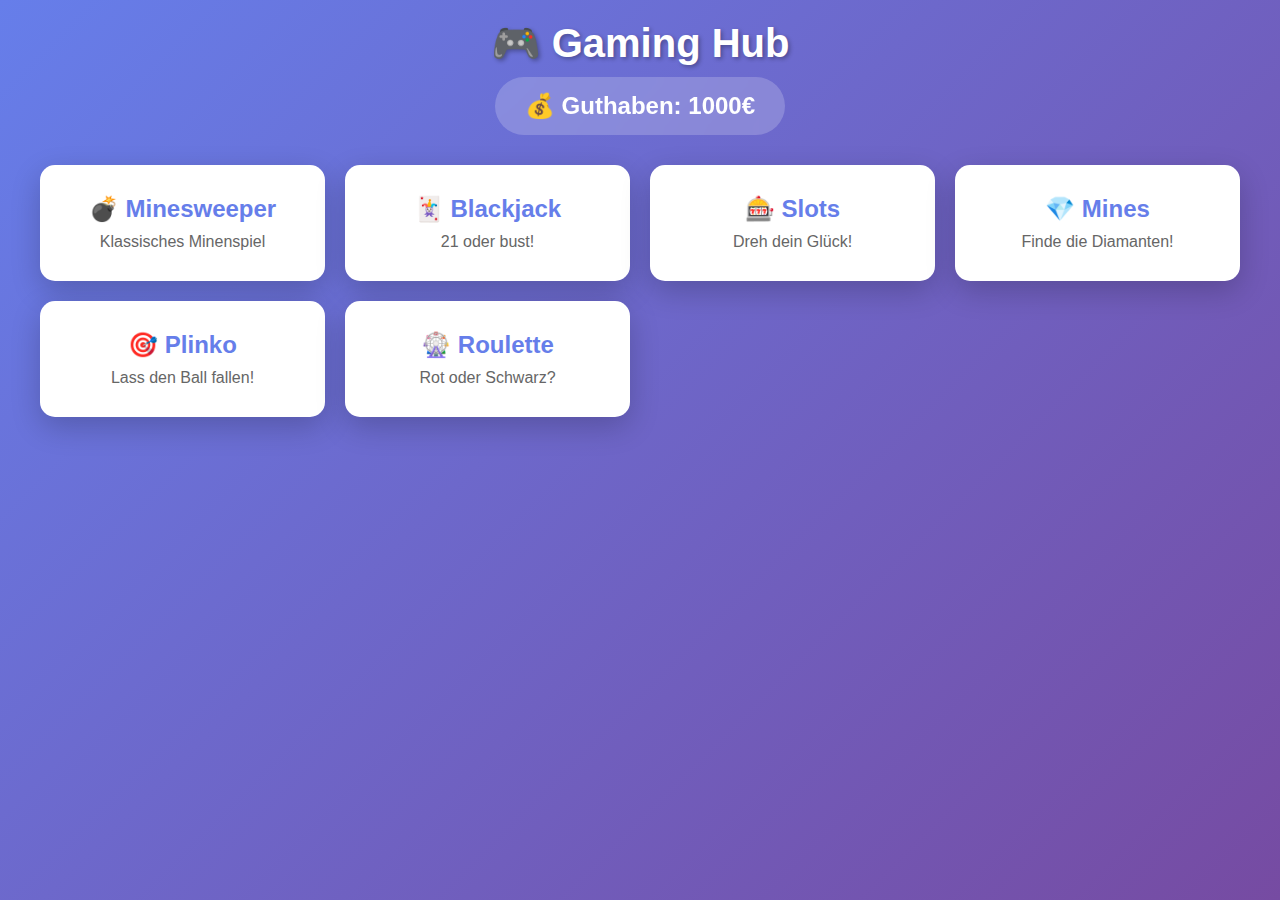
<file: gambling.html>
<!DOCTYPE html>
<html lang="de">
<head>
    <meta charset="UTF-8">
    <meta name="viewport" content="width=device-width, initial-scale=1.0">
    <title>Gaming Hub</title>
    <style>
        * {
            margin: 0;
            padding: 0;
            box-sizing: border-box;
        }

        body {
            font-family: 'Segoe UI', Tahoma, Geneva, Verdana, sans-serif;
            background: linear-gradient(135deg, #667eea 0%, #764ba2 100%);
            min-height: 100vh;
            display: flex;
            flex-direction: column;
            align-items: center;
            padding: 20px;
        }

        .container {
            max-width: 1200px;
            width: 100%;
        }

        .header {
            text-align: center;
            color: white;
            margin-bottom: 30px;
        }

        .header h1 {
            font-size: 2.5em;
            text-shadow: 2px 2px 4px rgba(0,0,0,0.3);
            margin-bottom: 10px;
        }

        .global-balance {
            background: rgba(255,255,255,0.2);
            padding: 15px 30px;
            border-radius: 50px;
            font-size: 24px;
            font-weight: bold;
            display: inline-block;
            backdrop-filter: blur(10px);
        }

        .game-selector {
            display: grid;
            grid-template-columns: repeat(auto-fit, minmax(250px, 1fr));
            gap: 20px;
            margin-bottom: 30px;
        }

        .game-card {
            background: white;
            padding: 30px;
            border-radius: 15px;
            box-shadow: 0 10px 30px rgba(0,0,0,0.2);
            cursor: pointer;
            transition: transform 0.3s, box-shadow 0.3s;
            text-align: center;
        }

        .game-card:hover {
            transform: translateY(-5px);
            box-shadow: 0 15px 40px rgba(0,0,0,0.3);
        }

        .game-card h2 {
            color: #667eea;
            margin-bottom: 10px;
        }

        .game-card p {
            color: #666;
        }

        .game-area {
            background: white;
            padding: 30px;
            border-radius: 15px;
            box-shadow: 0 10px 30px rgba(0,0,0,0.2);
            display: none;
        }

        .game-area.active {
            display: block;
        }

        .back-btn {
            background: #667eea;
            color: white;
            border: none;
            padding: 10px 20px;
            border-radius: 8px;
            cursor: pointer;
            margin-bottom: 20px;
            font-size: 16px;
        }

        .back-btn:hover {
            background: #5568d3;
        }

        /* Minesweeper Styles */
        .minesweeper-grid {
            display: grid;
            gap: 2px;
            background: #ccc;
            padding: 2px;
            margin: 20px auto;
            width: fit-content;
        }

        .mine-cell {
            width: 35px;
            height: 35px;
            background: #ddd;
            border: 2px outset #fff;
            cursor: pointer;
            display: flex;
            align-items: center;
            justify-content: center;
            font-weight: bold;
            font-size: 16px;
        }

        .mine-cell.revealed {
            background: #fff;
            border: 1px solid #999;
            cursor: default;
        }

        .mine-cell.flagged {
            background: #ffd700;
        }

        .mine-cell.mine {
            background: #ff4444;
        }

        /* Blackjack Styles */
        .blackjack-table {
            text-align: center;
        }

        .hand {
            margin: 20px 0;
            min-height: 120px;
        }

        .hand h3 {
            margin-bottom: 10px;
        }

        .cards {
            display: flex;
            gap: 10px;
            justify-content: center;
            flex-wrap: wrap;
        }

        .card {
            width: 70px;
            height: 100px;
            background: white;
            border: 2px solid #333;
            border-radius: 8px;
            display: flex;
            align-items: center;
            justify-content: center;
            font-size: 20px;
            font-weight: bold;
        }

        .card.red {
            color: #ff0000;
        }

        .card.black {
            color: #000;
        }

        .bj-controls {
            margin-top: 20px;
        }

        .bj-controls button {
            margin: 5px;
            padding: 12px 24px;
            font-size: 16px;
            background: #667eea;
            color: white;
            border: none;
            border-radius: 8px;
            cursor: pointer;
        }

        .bj-controls button:hover {
            background: #5568d3;
        }

        .bj-controls button:disabled {
            background: #ccc;
            cursor: not-allowed;
        }

        /* Slots Styles */
        .slots-machine {
            text-align: center;
        }

        .reels {
            display: flex;
            gap: 20px;
            justify-content: center;
            margin: 30px 0;
        }

        .reel {
            width: 100px;
            height: 100px;
            background: white;
            border: 3px solid #667eea;
            border-radius: 10px;
            display: flex;
            align-items: center;
            justify-content: center;
            font-size: 50px;
        }

        .spin-btn {
            padding: 15px 40px;
            font-size: 20px;
            background: #667eea;
            color: white;
            border: none;
            border-radius: 10px;
            cursor: pointer;
            font-weight: bold;
        }

        .spin-btn:hover {
            background: #5568d3;
        }

        /* Mines Styles */
        .mines-grid {
            display: grid;
            grid-template-columns: repeat(5, 1fr);
            gap: 10px;
            max-width: 400px;
            margin: 20px auto;
        }

        .mine-tile {
            aspect-ratio: 1;
            background: #667eea;
            border: none;
            border-radius: 10px;
            cursor: pointer;
            font-size: 30px;
            transition: all 0.3s;
        }

        .mine-tile:hover:not(:disabled) {
            background: #5568d3;
            transform: scale(1.05);
        }

        .mine-tile:disabled {
            cursor: not-allowed;
        }

        .mine-tile.safe {
            background: #4ade80;
            color: white;
        }

        .mine-tile.bomb {
            background: #ef4444;
            color: white;
        }

        .mines-controls {
            text-align: center;
            margin: 20px 0;
        }

        .mines-controls button {
            padding: 12px 24px;
            font-size: 16px;
            background: #667eea;
            color: white;
            border: none;
            border-radius: 8px;
            cursor: pointer;
            margin: 5px;
        }

        .mines-controls button:hover {
            background: #5568d3;
        }

        .mines-stats {
            text-align: center;
            font-size: 18px;
            margin: 10px 0;
        }

        /* Plinko Styles */
        .plinko-container {
            text-align: center;
        }

        .plinko-board {
            position: relative;
            width: 600px;
            height: 500px;
            margin: 20px auto;
            background: linear-gradient(180deg, #f0f0f0 0%, #e0e0e0 100%);
            border-radius: 15px;
            border: 3px solid #667eea;
            overflow: hidden;
        }

        .plinko-ball {
            position: absolute;
            width: 20px;
            height: 20px;
            background: radial-gradient(circle at 30% 30%, #ffd700, #ff8c00);
            border-radius: 50%;
            box-shadow: 0 2px 5px rgba(0,0,0,0.3);
            transition: all 0.1s linear;
        }

        .plinko-peg {
            position: absolute;
            width: 10px;
            height: 10px;
            background: #667eea;
            border-radius: 50%;
        }

        .plinko-multipliers {
            display: flex;
            justify-content: space-around;
            position: absolute;
            bottom: 0;
            width: 100%;
            height: 50px;
        }

        .multiplier-slot {
            flex: 1;
            display: flex;
            align-items: center;
            justify-content: center;
            font-weight: bold;
            color: white;
            font-size: 14px;
        }

        .plinko-controls {
            margin: 20px 0;
        }

        .plinko-controls button {
            padding: 12px 30px;
            font-size: 18px;
            background: #667eea;
            color: white;
            border: none;
            border-radius: 8px;
            cursor: pointer;
            margin: 5px;
        }

        .plinko-controls button:hover {
            background: #5568d3;
        }

        /* Roulette Styles */
        .roulette-container {
            text-align: center;
        }

        .roulette-wheel {
            width: 300px;
            height: 300px;
            margin: 20px auto;
            border-radius: 50%;
            background: conic-gradient(
                from 0deg,
                #e74c3c 0deg 30deg,
                #2c3e50 30deg 60deg,
                #e74c3c 60deg 90deg,
                #2c3e50 90deg 120deg,
                #e74c3c 120deg 150deg,
                #2c3e50 150deg 180deg,
                #e74c3c 180deg 210deg,
                #2c3e50 210deg 240deg,
                #e74c3c 240deg 270deg,
                #2c3e50 270deg 300deg,
                #e74c3c 300deg 330deg,
                #2c3e50 330deg 360deg
            );
            border: 10px solid #d4af37;
            position: relative;
            transition: transform 3s cubic-bezier(0.25, 0.1, 0.25, 1);
        }

        .roulette-center {
            position: absolute;
            top: 50%;
            left: 50%;
            transform: translate(-50%, -50%);
            width: 80px;
            height: 80px;
            background: #d4af37;
            border-radius: 50%;
            display: flex;
            align-items: center;
            justify-content: center;
            font-size: 24px;
            font-weight: bold;
            color: white;
        }

        .roulette-betting {
            display: grid;
            grid-template-columns: repeat(6, 1fr);
            gap: 10px;
            max-width: 600px;
            margin: 20px auto;
        }

        .bet-option {
            padding: 15px;
            background: #667eea;
            color: white;
            border: none;
            border-radius: 8px;
            cursor: pointer;
            font-size: 16px;
            font-weight: bold;
        }

        .bet-option:hover {
            background: #5568d3;
        }

        .bet-option.red {
            background: #e74c3c;
        }

        .bet-option.black {
            background: #2c3e50;
        }

        .bet-option.green {
            background: #27ae60;
        }

        .bet-option.red:hover {
            background: #c0392b;
        }

        .bet-option.black:hover {
            background: #1a252f;
        }

        .bet-option.green:hover {
            background: #229954;
        }

        .bet-option.selected {
            box-shadow: 0 0 0 4px #ffd700;
        }

        .roulette-controls {
            margin: 20px 0;
        }

        .roulette-controls button {
            padding: 12px 30px;
            font-size: 18px;
            background: #667eea;
            color: white;
            border: none;
            border-radius: 8px;
            cursor: pointer;
            margin: 5px;
        }

        .roulette-controls button:hover {
            background: #5568d3;
        }

        .game-message {
            font-size: 24px;
            font-weight: bold;
            margin: 20px 0;
            min-height: 30px;
        }
    </style>
</head>
<body>
    <div class="container">
        <div class="header">
            <h1>🎮 Gaming Hub</h1>
            <div class="global-balance">💰 Guthaben: <span id="global-balance">1000</span>€</div>
        </div>
        
        <div id="menu" class="game-selector">
            <div class="game-card" onclick="showGame('minesweeper')">
                <h2>💣 Minesweeper</h2>
                <p>Klassisches Minenspiel</p>
            </div>
            <div class="game-card" onclick="showGame('blackjack')">
                <h2>🃏 Blackjack</h2>
                <p>21 oder bust!</p>
            </div>
            <div class="game-card" onclick="showGame('slots')">
                <h2>🎰 Slots</h2>
                <p>Dreh dein Glück!</p>
            </div>
            <div class="game-card" onclick="showGame('mines')">
                <h2>💎 Mines</h2>
                <p>Finde die Diamanten!</p>
            </div>
            <div class="game-card" onclick="showGame('plinko')">
                <h2>🎯 Plinko</h2>
                <p>Lass den Ball fallen!</p>
            </div>
            <div class="game-card" onclick="showGame('roulette')">
                <h2>🎡 Roulette</h2>
                <p>Rot oder Schwarz?</p>
            </div>
        </div>

        <!-- Minesweeper -->
        <div id="minesweeper" class="game-area">
            <button class="back-btn" onclick="showMenu()">← Zurück zum Menü</button>
            <h2 style="text-align: center; color: #667eea;">Minesweeper</h2>
            <div style="text-align: center; margin: 20px 0;">
                <button class="back-btn" onclick="initMinesweeper()">Neues Spiel</button>
                <div class="mines-stats">
                    Minen: <span id="ms-mines">10</span> | Flaggen: <span id="ms-flags">0</span>
                </div>
            </div>
            <div id="minesweeper-grid" class="minesweeper-grid"></div>
        </div>

        <!-- Blackjack -->
        <div id="blackjack" class="game-area">
            <button class="back-btn" onclick="showMenu()">← Zurück zum Menü</button>
            <div class="blackjack-table">
                <h2 style="color: #667eea;">Blackjack</h2>
                <div class="hand">
                    <h3>Dealer (<span id="dealer-score">0</span>)</h3>
                    <div id="dealer-cards" class="cards"></div>
                </div>
                <div class="hand">
                    <h3>Spieler (<span id="player-score">0</span>)</h3>
                    <div id="player-cards" class="cards"></div>
                </div>
                <div id="bj-message" class="game-message"></div>
                <div class="bj-controls">
                    <button onclick="bjHit()">Hit</button>
                    <button onclick="bjStand()">Stand</button>
                    <button onclick="bjNewGame()">Neues Spiel (50€)</button>
                </div>
            </div>
        </div>

        <!-- Slots -->
        <div id="slots" class="game-area">
            <button class="back-btn" onclick="showMenu()">← Zurück zum Menü</button>
            <div class="slots-machine">
                <h2 style="color: #667eea;">Slot Machine</h2>
                <div class="reels">
                    <div class="reel" id="reel1">🍒</div>
                    <div class="reel" id="reel2">🍋</div>
                    <div class="reel" id="reel3">🍊</div>
                </div>
                <div id="slots-message" class="game-message"></div>
                <button class="spin-btn" onclick="spinSlots()">SPIN (10€)</button>
            </div>
        </div>

        <!-- Mines -->
        <div id="mines" class="game-area">
            <button class="back-btn" onclick="showMenu()">← Zurück zum Menü</button>
            <h2 style="text-align: center; color: #667eea;">Mines</h2>
            <div class="mines-stats">
                Multiplikator: <span id="mines-multiplier">1.00x</span> | 
                Gewinn: <span id="mines-profit">0</span>€
            </div>
            <div id="mines-grid" class="mines-grid"></div>
            <div class="mines-controls">
                <button onclick="minesCashout()">Auszahlen</button>
                <button onclick="initMines()">Neues Spiel (10€)</button>
            </div>
        </div>

        <!-- Plinko -->
        <div id="plinko" class="game-area">
            <button class="back-btn" onclick="showMenu()">← Zurück zum Menü</button>
            <div class="plinko-container">
                <h2 style="color: #667eea;">Plinko</h2>
                <div id="plinko-board" class="plinko-board">
                    <div class="plinko-multipliers">
                        <div class="multiplier-slot" style="background: #e74c3c;">10x</div>
                        <div class="multiplier-slot" style="background: #e67e22;">5x</div>
                        <div class="multiplier-slot" style="background: #f39c12;">2x</div>
                        <div class="multiplier-slot" style="background: #27ae60;">1.5x</div>
                        <div class="multiplier-slot" style="background: #3498db;">1x</div>
                        <div class="multiplier-slot" style="background: #27ae60;">1.5x</div>
                        <div class="multiplier-slot" style="background: #f39c12;">2x</div>
                        <div class="multiplier-slot" style="background: #e67e22;">5x</div>
                        <div class="multiplier-slot" style="background: #e74c3c;">10x</div>
                    </div>
                </div>
                <div id="plinko-message" class="game-message"></div>
                <div class="plinko-controls">
                    <button onclick="dropPlinko()">Ball werfen (20€)</button>
                </div>
            </div>
        </div>

        <!-- Roulette -->
        <div id="roulette" class="game-area">
            <button class="back-btn" onclick="showMenu()">← Zurück zum Menü</button>
            <div class="roulette-container">
                <h2 style="color: #667eea;">Roulette</h2>
                <div id="roulette-wheel" class="roulette-wheel">
                    <div class="roulette-center" id="roulette-result">0</div>
                </div>
                <div id="roulette-message" class="game-message"></div>
                <h3 style="margin: 20px 0;">Wähle deinen Einsatz (50€):</h3>
                <div class="roulette-betting">
                    <button class="bet-option red" onclick="selectBet('red')">Rot (2x)</button>
                    <button class="bet-option black" onclick="selectBet('black')">Schwarz (2x)</button>
                    <button class="bet-option green" onclick="selectBet('green')">Grün 0 (14x)</button>
                    <button class="bet-option" onclick="selectBet('even')">Gerade (2x)</button>
                    <button class="bet-option" onclick="selectBet('odd')">Ungerade (2x)</button>
                    <button class="bet-option" onclick="selectBet('1-18')">1-18 (2x)</button>
                    <button class="bet-option" onclick="selectBet('19-36')">19-36 (2x)</button>
                </div>
                <div class="roulette-controls">
                    <button onclick="spinRoulette()">Drehen!</button>
                </div>
            </div>
        </div>
    </div>

    <script>
        // Global balance
        let globalBalance = 1000;

        function updateBalance(amount) {
            globalBalance += amount;
            document.getElementById('global-balance').textContent = globalBalance;
        }

        function showMenu() {
            document.querySelectorAll('.game-area').forEach(area => area.classList.remove('active'));
            document.getElementById('menu').style.display = 'grid';
        }

        function showGame(game) {
            document.getElementById('menu').style.display = 'none';
            document.getElementById(game).classList.add('active');
            
            if (game === 'minesweeper') initMinesweeper();
            if (game === 'blackjack') bjNewGame();
            if (game === 'plinko') initPlinko();
            if (game === 'roulette') initRoulette();
        }

        // ==================== MINESWEEPER ====================
        let msGrid = [];
        let msRevealed = 0;
        let msFlags = 0;
        const MS_SIZE = 10;
        const MS_MINES = 10;

        function initMinesweeper() {
            msGrid = [];
            msRevealed = 0;
            msFlags = 0;
            document.getElementById('ms-flags').textContent = msFlags;
            
            for (let i = 0; i < MS_SIZE; i++) {
                msGrid[i] = [];
                for (let j = 0; j < MS_SIZE; j++) {
                    msGrid[i][j] = { mine: false, revealed: false, flagged: false, adjacent: 0 };
                }
            }
            
            let placed = 0;
            while (placed < MS_MINES) {
                const x = Math.floor(Math.random() * MS_SIZE);
                const y = Math.floor(Math.random() * MS_SIZE);
                if (!msGrid[x][y].mine) {
                    msGrid[x][y].mine = true;
                    placed++;
                }
            }
            
            for (let i = 0; i < MS_SIZE; i++) {
                for (let j = 0; j < MS_SIZE; j++) {
                    if (!msGrid[i][j].mine) {
                        let count = 0;
                        for (let di = -1; di <= 1; di++) {
                            for (let dj = -1; dj <= 1; dj++) {
                                const ni = i + di, nj = j + dj;
                                if (ni >= 0 && ni < MS_SIZE && nj >= 0 && nj < MS_SIZE && msGrid[ni][nj].mine) {
                                    count++;
                                }
                            }
                        }
                        msGrid[i][j].adjacent = count;
                    }
                }
            }
            
            renderMinesweeper();
        }

        function renderMinesweeper() {
            const gridEl = document.getElementById('minesweeper-grid');
            gridEl.style.gridTemplateColumns = `repeat(${MS_SIZE}, 35px)`;
            gridEl.innerHTML = '';
            
            for (let i = 0; i < MS_SIZE; i++) {
                for (let j = 0; j < MS_SIZE; j++) {
                    const cell = document.createElement('div');
                    cell.className = 'mine-cell';
                    if (msGrid[i][j].revealed) {
                        cell.classList.add('revealed');
                        if (msGrid[i][j].mine) {
                            cell.classList.add('mine');
                            cell.textContent = '💣';
                        } else if (msGrid[i][j].adjacent > 0) {
                            cell.textContent = msGrid[i][j].adjacent;
                            cell.style.color = ['', 'blue', 'green', 'red', 'purple', 'maroon', 'turquoise', 'black', 'gray'][msGrid[i][j].adjacent];
                        }
                    } else if (msGrid[i][j].flagged) {
                        cell.classList.add('flagged');
                        cell.textContent = '🚩';
                    }
                    
                    cell.onclick = () => msReveal(i, j);
                    cell.oncontextmenu = (e) => {
                        e.preventDefault();
                        msFlag(i, j);
                    };
                    
                    gridEl.appendChild(cell);
                }
            }
        }

        function msReveal(x, y) {
            if (msGrid[x][y].revealed || msGrid[x][y].flagged) return;
            
            msGrid[x][y].revealed = true;
            msRevealed++;
            
            if (msGrid[x][y].mine) {
                for (let i = 0; i < MS_SIZE; i++) {
                    for (let j = 0; j < MS_SIZE; j++) {
                        msGrid[i][j].revealed = true;
                    }
                }
                alert('💣 Boom! Spiel verloren!');
            } else if (msGrid[x][y].adjacent === 0) {
                for (let di = -1; di <= 1; di++) {
                    for (let dj = -1; dj <= 1; dj++) {
                        const ni = x + di, nj = y + dj;
                        if (ni >= 0 && ni < MS_SIZE && nj >= 0 && nj < MS_SIZE) {
                            msReveal(ni, nj);
                        }
                    }
                }
            }
            
            if (msRevealed === MS_SIZE * MS_SIZE - MS_MINES) {
                alert('🎉 Gewonnen!');
            }
            
            renderMinesweeper();
        }

        function msFlag(x, y) {
            if (msGrid[x][y].revealed) return;
            msGrid[x][y].flagged = !msGrid[x][y].flagged;
            msFlags += msGrid[x][y].flagged ? 1 : -1;
            document.getElementById('ms-flags').textContent = msFlags;
            renderMinesweeper();
        }

        // ==================== BLACKJACK ====================
        let bjDeck = [];
        let bjPlayerHand = [];
        let bjDealerHand = [];
        let bjGameOver = false;

        function bjNewGame() {
            if (globalBalance < 50) {
                alert('Nicht genug Guthaben!');
                return;
            }

            updateBalance(-50);

            bjDeck = [];
            const suits = ['♠', '♥', '♦', '♣'];
            const values = ['A', '2', '3', '4', '5', '6', '7', '8', '9', '10', 'J', 'Q', 'K'];
            
            for (let suit of suits) {
                for (let value of values) {
                    bjDeck.push({ suit, value });
                }
            }
            
            bjDeck.sort(() => Math.random() - 0.5);
            
            bjPlayerHand = [bjDeck.pop(), bjDeck.pop()];
            bjDealerHand = [bjDeck.pop(), bjDeck.pop()];
            bjGameOver = false;
            
            document.getElementById('bj-message').textContent = '';
            bjRender();
        }

        function bjGetValue(card) {
            if (card.value === 'A') return 11;
            if (['J', 'Q', 'K'].includes(card.value)) return 10;
            return parseInt(card.value);
        }

        function bjGetScore(hand) {
            let score = 0;
            let aces = 0;
            
            for (let card of hand) {
                score += bjGetValue(card);
                if (card.value === 'A') aces++;
            }
            
            while (score > 21 && aces > 0) {
                score -= 10;
                aces--;
            }
            
            return score;
        }

        function bjRender() {
            const playerCards = document.getElementById('player-cards');
            const dealerCards = document.getElementById('dealer-cards');
            
            playerCards.innerHTML = '';
            dealerCards.innerHTML = '';
            
            for (let card of bjPlayerHand) {
                const cardEl = document.createElement('div');
                cardEl.className = 'card ' + (['♥', '♦'].includes(card.suit) ? 'red' : 'black');
                cardEl.textContent = card.value + card.suit;
                playerCards.appendChild(cardEl);
            }
            
            for (let i = 0; i < bjDealerHand.length; i++) {
                const cardEl = document.createElement('div');
                if (i === 0 && !bjGameOver) {
                    cardEl.className = 'card';
                    cardEl.textContent = '🂠';
                    cardEl.style.background = '#667eea';
                    cardEl.style.color = 'white';
                } else {
                    const card = bjDealerHand[i];
                    cardEl.className = 'card ' + (['♥', '♦'].includes(card.suit) ? 'red' : 'black');
                    cardEl.textContent = card.value + card.suit;
                }
                dealerCards.appendChild(cardEl);
            }
            
            document.getElementById('player-score').textContent = bjGetScore(bjPlayerHand);
            document.getElementById('dealer-score').textContent = bjGameOver ? bjGetScore(bjDealerHand) : '?';
        }

        function bjHit() {
            if (bjGameOver) return;
            bjPlayerHand.push(bjDeck.pop());
            const score = bjGetScore(bjPlayerHand);
            
            if (score > 21) {
                bjGameOver = true;
                document.getElementById('bj-message').textContent = '💥 Bust! Dealer gewinnt!';
                document.getElementById('bj-message').style.color = '#ef4444';
            }
            
            bjRender();
        }

        function bjStand() {
            if (bjGameOver) return;
            bjGameOver = true;
            
            while (bjGetScore(bjDealerHand) < 17) {
                bjDealerHand.push(bjDeck.pop());
            }
            
            const playerScore = bjGetScore(bjPlayerHand);
            const dealerScore = bjGetScore(bjDealerHand);
            
            let message = '';
            if (dealerScore > 21) {
                message = '🎉 Dealer Bust! Du gewinnst!';
                document.getElementById('bj-message').style.color = '#4ade80';
                updateBalance(100);
            } else if (playerScore > dealerScore) {
                message = '🎉 Du gewinnst!';
                document.getElementById('bj-message').style.color = '#4ade80';
                updateBalance(100);
            } else if (playerScore < dealerScore) {
                message = '😞 Dealer gewinnt!';
                document.getElementById('bj-message').style.color = '#ef4444';
            } else {
                message = '🤝 Unentschieden!';
                document.getElementById('bj-message').style.color = '#667eea';
                updateBalance(50);
            }
            
            document.getElementById('bj-message').textContent = message;
            bjRender();
        }

        // ==================== SLOTS ====================
        const slotsSymbols = ['🍒', '🍋', '🍊', '🍇', '🍉', '⭐', '💎'];

        function spinSlots() {
            if (globalBalance < 10) {
                alert('Nicht genug Guthaben!');
                return;
            }
            
            updateBalance(-10);
            
            let spins = 0;
            const interval = setInterval(() => {
                document.getElementById('reel1').textContent = slotsSymbols[Math.floor(Math.random() * slotsSymbols.length)];
                document.getElementById('reel2').textContent = slotsSymbols[Math.floor(Math.random() * slotsSymbols.length)];
                document.getElementById('reel3').textContent = slotsSymbols[Math.floor(Math.random() * slotsSymbols.length)];
                
                spins++;
                if (spins > 20) {
                    clearInterval(interval);
                    checkSlotsWin();
                }
            }, 50);
        }

        function checkSlotsWin() {
            const r1 = document.getElementById('reel1').textContent;
            const r2 = document.getElementById('reel2').textContent;
            const r3 = document.getElementById('reel3').textContent;
            
            const msg = document.getElementById('slots-message');
            
            if (r1 === r2 && r2 === r3) {
                let win = 0;
                if (r1 === '💎') win = 500;
                else if (r1 === '⭐') win = 200;
                else if (r1 === '🍇') win = 100;
                else win = 50;
                
                updateBalance(win);
                msg.textContent = `🎉 JACKPOT! +${win}€`;
                msg.style.color = '#4ade80';
            } else if (r1 === r2 || r2 === r3 || r1 === r3) {
                updateBalance(20);
                msg.textContent = '✨ Kleiner Gewinn! +20€';
                msg.style.color = '#667eea';
            } else {
                msg.textContent = '😞 Leider verloren!';
                msg.style.color = '#ef4444';
            }
        }

        // ==================== MINES ====================
        let minesGrid = [];
        let minesRevealed = 0;
        let minesBombs = 5;
        let minesActive = false;
        const MINES_SIZE = 25;

        function initMines() {
            if (globalBalance < 10) {
                alert('Nicht genug Guthaben!');
                return;
            }
            
            updateBalance(-10);
            
            minesGrid = new Array(MINES_SIZE).fill(false);
            minesRevealed = 0;
            minesActive = true;
            
            let placed = 0;
            while (placed < minesBombs) {
                const pos = Math.floor(Math.random() * MINES_SIZE);
                if (!minesGrid[pos]) {
                    minesGrid[pos] = true;
                    placed++;
                }
            }
            
            document.getElementById('mines-multiplier').textContent = '1.00x';
            document.getElementById('mines-profit').textContent = '0';
            
            renderMines();
        }

        function renderMines() {
            const grid = document.getElementById('mines-grid');
            grid.innerHTML = '';
            
            for (let i = 0; i < MINES_SIZE; i++) {
                const tile = document.createElement('button');
                tile.className = 'mine-tile';
                tile.onclick = () => minesClick(i, tile);
                grid.appendChild(tile);
            }
        }

        function minesClick(index, tile) {
            if (!minesActive || tile.disabled) return;
            
            tile.disabled = true;
            
            if (minesGrid[index]) {
                tile.classList.add('bomb');
                tile.textContent = '💣';
                minesActive = false;
                
                setTimeout(() => {
                    const tiles = document.querySelectorAll('.mine-tile');
                    tiles.forEach((t, i) => {
                        if (minesGrid[i]) {
                            t.classList.add('bomb');
                            t.textContent = '💣';
                        }
                    });
                    alert('💥 Boom! Spiel verloren!');
                }, 500);
            } else {
                tile.classList.add('safe');
                tile.textContent = '💎';
                minesRevealed++;
                
                const multiplier = 1 + (minesRevealed * 0.3);
                const profit = Math.floor(10 * multiplier) - 10;
                
                document.getElementById('mines-multiplier').textContent = multiplier.toFixed(2) + 'x';
                document.getElementById('mines-profit').textContent = profit;
                
                if (minesRevealed === MINES_SIZE - minesBombs) {
                    minesActive = false;
                    setTimeout(() => minesCashout(), 500);
                }
            }
        }

        function minesCashout() {
            if (!minesActive && minesRevealed === 0) return;
            
            const multiplier = 1 + (minesRevealed * 0.3);
            const profit = Math.floor(10 * multiplier);
            
            updateBalance(profit);
            
            alert(`💰 Ausgezahlt! +${profit}€`);
            minesActive = false;
        }

        // ==================== PLINKO ====================
        let plinkoAnimating = false;

        function initPlinko() {
            const board = document.getElementById('plinko-board');
            board.querySelectorAll('.plinko-peg').forEach(peg => peg.remove());
            
            const rows = 12;
            const boardWidth = 600;
            const boardHeight = 450;
            
            for (let row = 1; row <= rows; row++) {
                const pegsInRow = row + 2;
                const spacing = boardWidth / (pegsInRow + 1);
                
                for (let i = 1; i <= pegsInRow; i++) {
                    const peg = document.createElement('div');
                    peg.className = 'plinko-peg';
                    peg.style.left = (i * spacing) + 'px';
                    peg.style.top = (row * (boardHeight / (rows + 1))) + 'px';
                    board.appendChild(peg);
                }
            }
        }

        function dropPlinko() {
            if (plinkoAnimating) return;
            if (globalBalance < 20) {
                alert('Nicht genug Guthaben!');
                return;
            }
            
            updateBalance(-20);
            plinkoAnimating = true;
            
            const board = document.getElementById('plinko-board');
            const ball = document.createElement('div');
            ball.className = 'plinko-ball';
            ball.style.left = '290px';
            ball.style.top = '10px';
            board.appendChild(ball);
            
            let position = 300;
            let row = 0;
            const rows = 12;
            
            const interval = setInterval(() => {
                row++;
                const direction = Math.random() > 0.5 ? 1 : -1;
                position += direction * 30;
                
                ball.style.left = position + 'px';
                ball.style.top = (row * 37.5) + 'px';
                
                if (row >= rows) {
                    clearInterval(interval);
                    
                    const slotWidth = 600 / 9;
                    const slotIndex = Math.floor(position / slotWidth);
                    const multipliers = [10, 5, 2, 1.5, 1, 1.5, 2, 5, 10];
                    const multiplier = multipliers[Math.max(0, Math.min(8, slotIndex))];
                    
                    const win = Math.floor(20 * multiplier);
                    updateBalance(win);
                    
                    const msg = document.getElementById('plinko-message');
                    msg.textContent = `🎯 ${multiplier}x Multiplikator! Gewinn: ${win}€`;
                    msg.style.color = multiplier >= 5 ? '#4ade80' : '#667eea';
                    
                    setTimeout(() => {
                        ball.remove();
                        plinkoAnimating = false;
                    }, 1000);
                }
            }, 100);
        }

        // ==================== ROULETTE ====================
        let rouletteBet = null;
        let rouletteSpinning = false;

        function initRoulette() {
            rouletteBet = null;
            rouletteSpinning = false;
            document.getElementById('roulette-message').textContent = '';
        }

        function selectBet(bet) {
            if (rouletteSpinning) return;
            
            document.querySelectorAll('.bet-option').forEach(btn => btn.classList.remove('selected'));
            event.target.classList.add('selected');
            rouletteBet = bet;
        }

        function spinRoulette() {
            if (!rouletteBet) {
                alert('Bitte wähle zuerst einen Einsatz!');
                return;
            }
            
            if (globalBalance < 50) {
                alert('Nicht genug Guthaben!');
                return;
            }
            
            if (rouletteSpinning) return;
            
            updateBalance(-50);
            rouletteSpinning = true;
            
            const wheel = document.getElementById('roulette-wheel');
            const result = Math.floor(Math.random() * 37);
            
            const spins = 5;
            const rotation = (spins * 360) + (result * (360 / 37));
            
            wheel.style.transform = `rotate(${rotation}deg)`;
            
            setTimeout(() => {
                document.getElementById('roulette-result').textContent = result;
                
                let won = false;
                let payout = 0;
                const msg = document.getElementById('roulette-message');
                
                if (rouletteBet === 'green' && result === 0) {
                    won = true;
                    payout = 700;
                } else if (rouletteBet === 'red' && result !== 0 && [1,3,5,7,9,12,14,16,18,19,21,23,25,27,30,32,34,36].includes(result)) {
                    won = true;
                    payout = 100;
                } else if (rouletteBet === 'black' && result !== 0 && [2,4,6,8,10,11,13,15,17,20,22,24,26,28,29,31,33,35].includes(result)) {
                    won = true;
                    payout = 100;
                } else if (rouletteBet === 'even' && result !== 0 && result % 2 === 0) {
                    won = true;
                    payout = 100;
                } else if (rouletteBet === 'odd' && result % 2 === 1) {
                    won = true;
                    payout = 100;
                } else if (rouletteBet === '1-18' && result >= 1 && result <= 18) {
                    won = true;
                    payout = 100;
                } else if (rouletteBet === '19-36' && result >= 19 && result <= 36) {
                    won = true;
                    payout = 100;
                }
                
                if (won) {
                    updateBalance(payout);
                    msg.textContent = `🎉 Gewonnen! +${payout}€`;
                    msg.style.color = '#4ade80';
                } else {
                    msg.textContent = '😞 Verloren!';
                    msg.style.color = '#ef4444';
                }
                
                rouletteSpinning = false;
                document.querySelectorAll('.bet-option').forEach(btn => btn.classList.remove('selected'));
                rouletteBet = null;
            }, 3000);
        }
    </script>
</body>
</html>
</file>
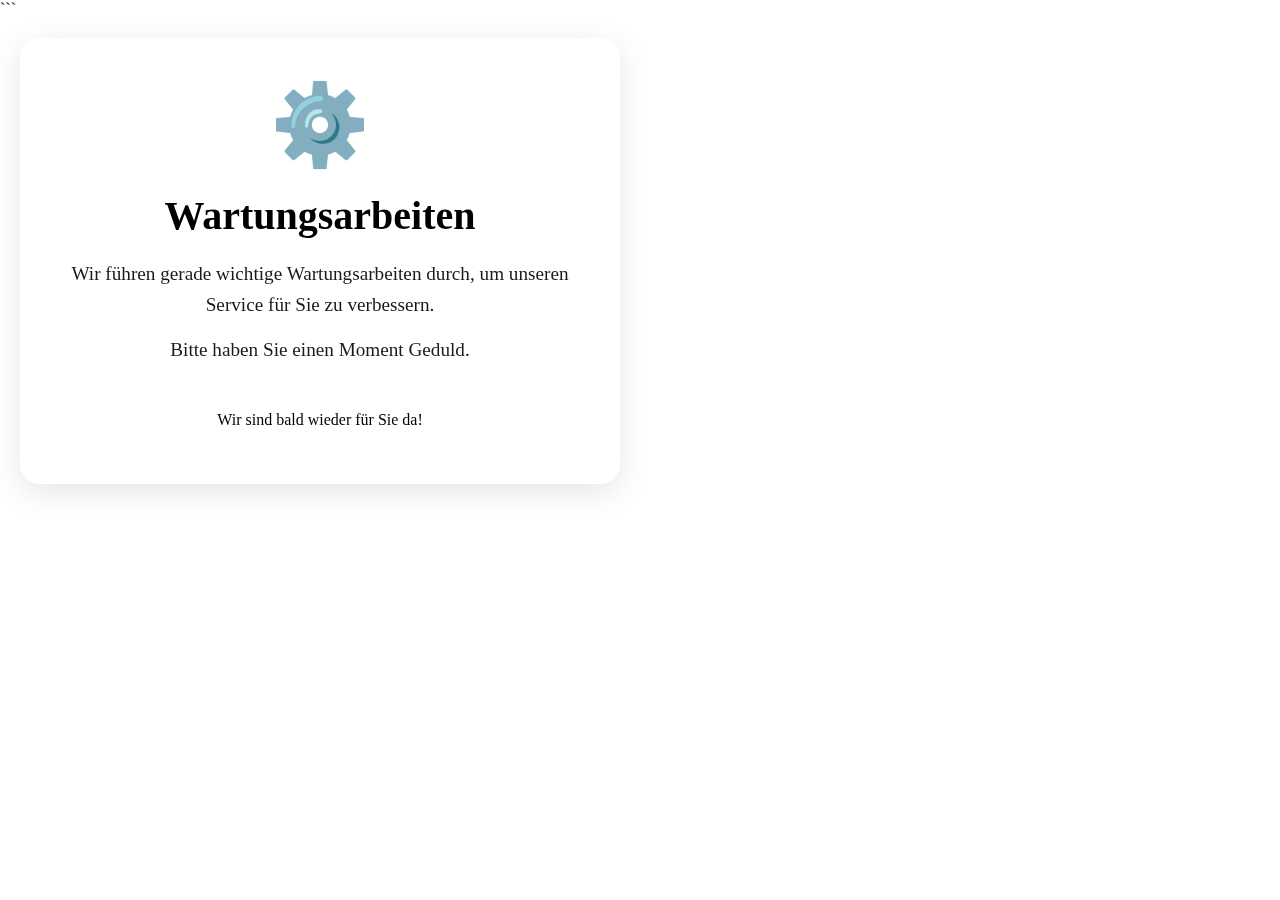
<file: maintenance.html>
<!DOCTYPE html>

<html lang="de">
<head>
    <meta charset="UTF-8">
    <meta name="viewport" content="width=device-width, initial-scale=1.0">
    <title>Wartungsarbeiten</title>
    <style>
        * {
            margin: 0;
            padding: 0;
            box-sizing: border-box;
        }

```
    body {
        font-family: 'Segoe UI', Tahoma, Geneva, Verdana, sans-serif;
        background: linear-gradient(135deg, #667eea 0%, #764ba2 100%);
        display: flex;
        justify-content: center;
        align-items: center;
        min-height: 100vh;
        color: #fff;
    }

    .container {
        text-align: center;
        padding: 40px;
        background: rgba(255, 255, 255, 0.1);
        backdrop-filter: blur(10px);
        border-radius: 20px;
        box-shadow: 0 8px 32px rgba(0, 0, 0, 0.1);
        max-width: 600px;
        margin: 20px;
    }

    .icon {
        font-size: 80px;
        margin-bottom: 20px;
        animation: rotate 3s linear infinite;
    }

    @keyframes rotate {
        from { transform: rotate(0deg); }
        to { transform: rotate(360deg); }
    }

    h1 {
        font-size: 2.5em;
        margin-bottom: 20px;
        font-weight: 600;
    }

    p {
        font-size: 1.2em;
        line-height: 1.6;
        margin-bottom: 15px;
        opacity: 0.9;
    }

    .time {
        font-size: 1em;
        margin-top: 30px;
        padding: 15px;
        background: rgba(255, 255, 255, 0.15);
        border-radius: 10px;
        font-weight: 500;
    }
</style>
```

</head>
<body>
    <div class="container">
        <div class="icon">⚙️</div>
        <h1>Wartungsarbeiten</h1>
        <p>Wir führen gerade wichtige Wartungsarbeiten durch, um unseren Service für Sie zu verbessern.</p>
        <p>Bitte haben Sie einen Moment Geduld.</p>
        <div class="time">
            Wir sind bald wieder für Sie da!
        </div>
    </div>
</body>
</html>
</file>
